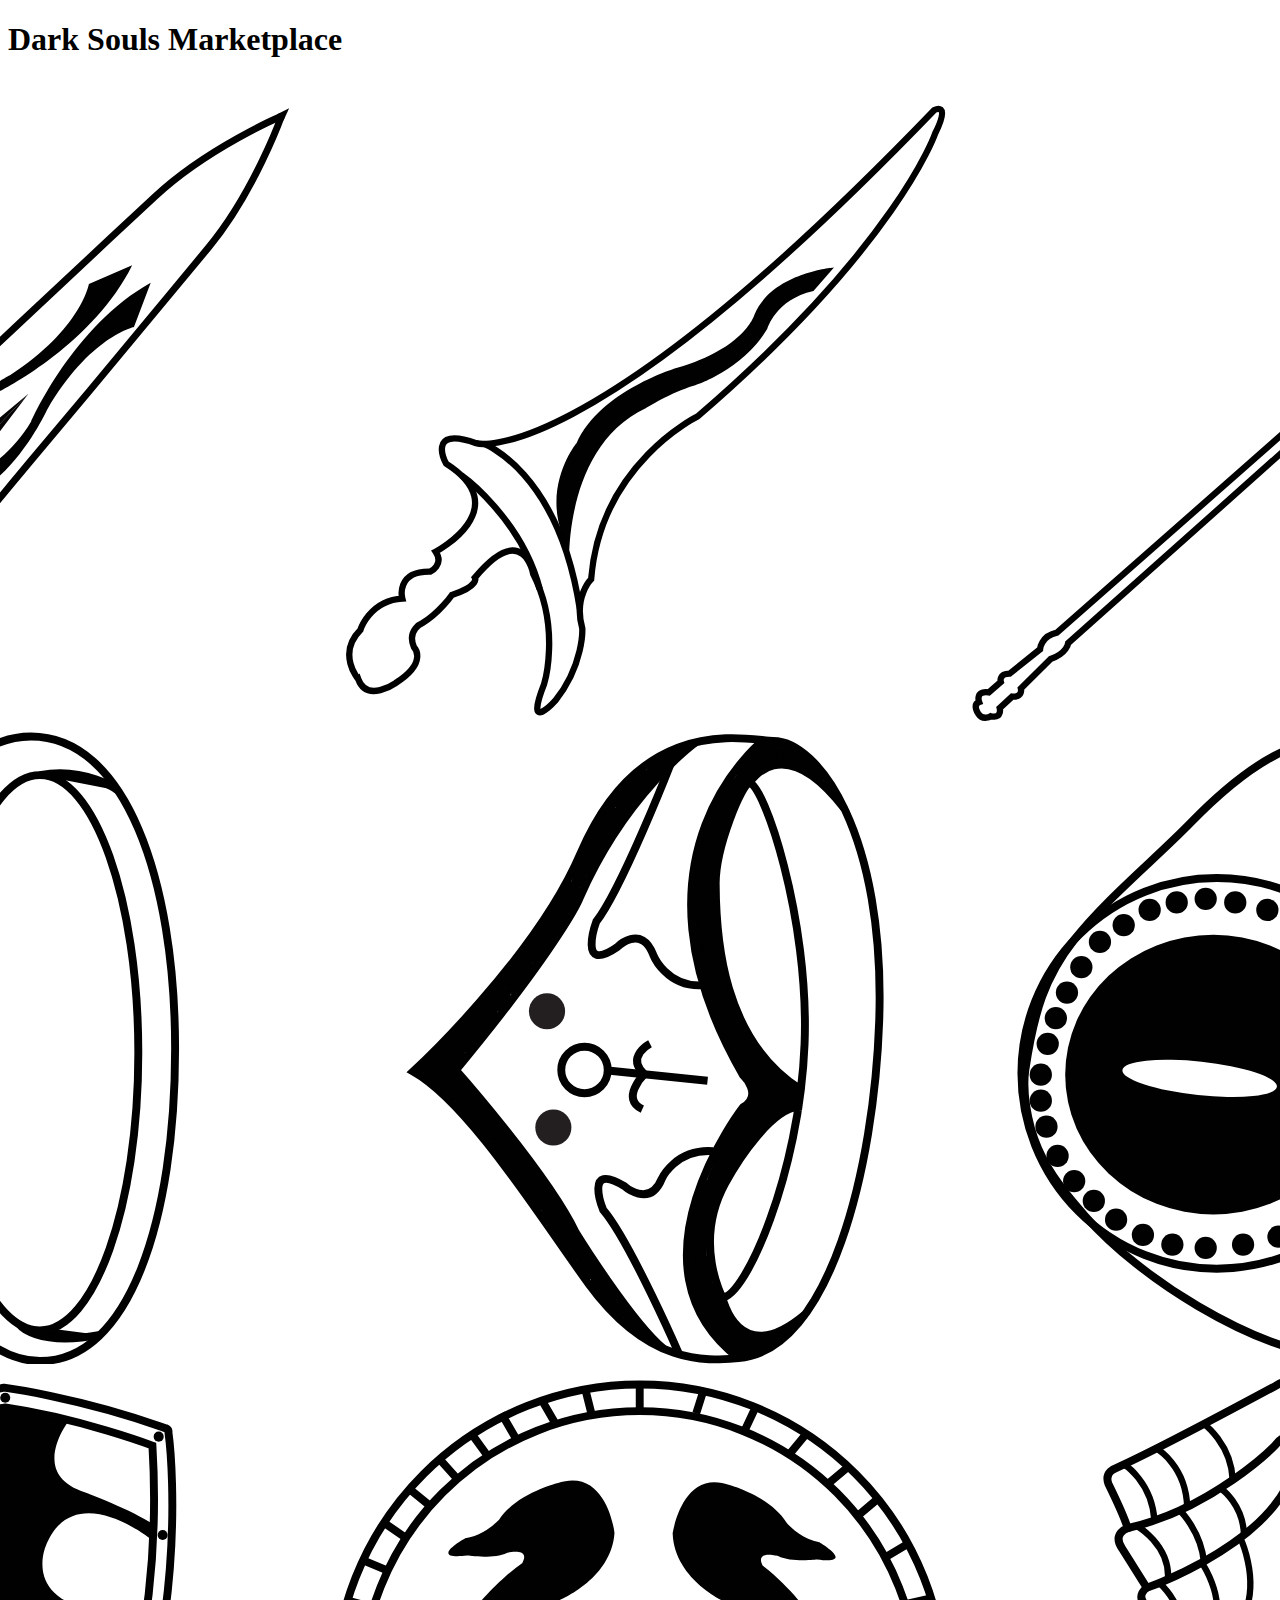
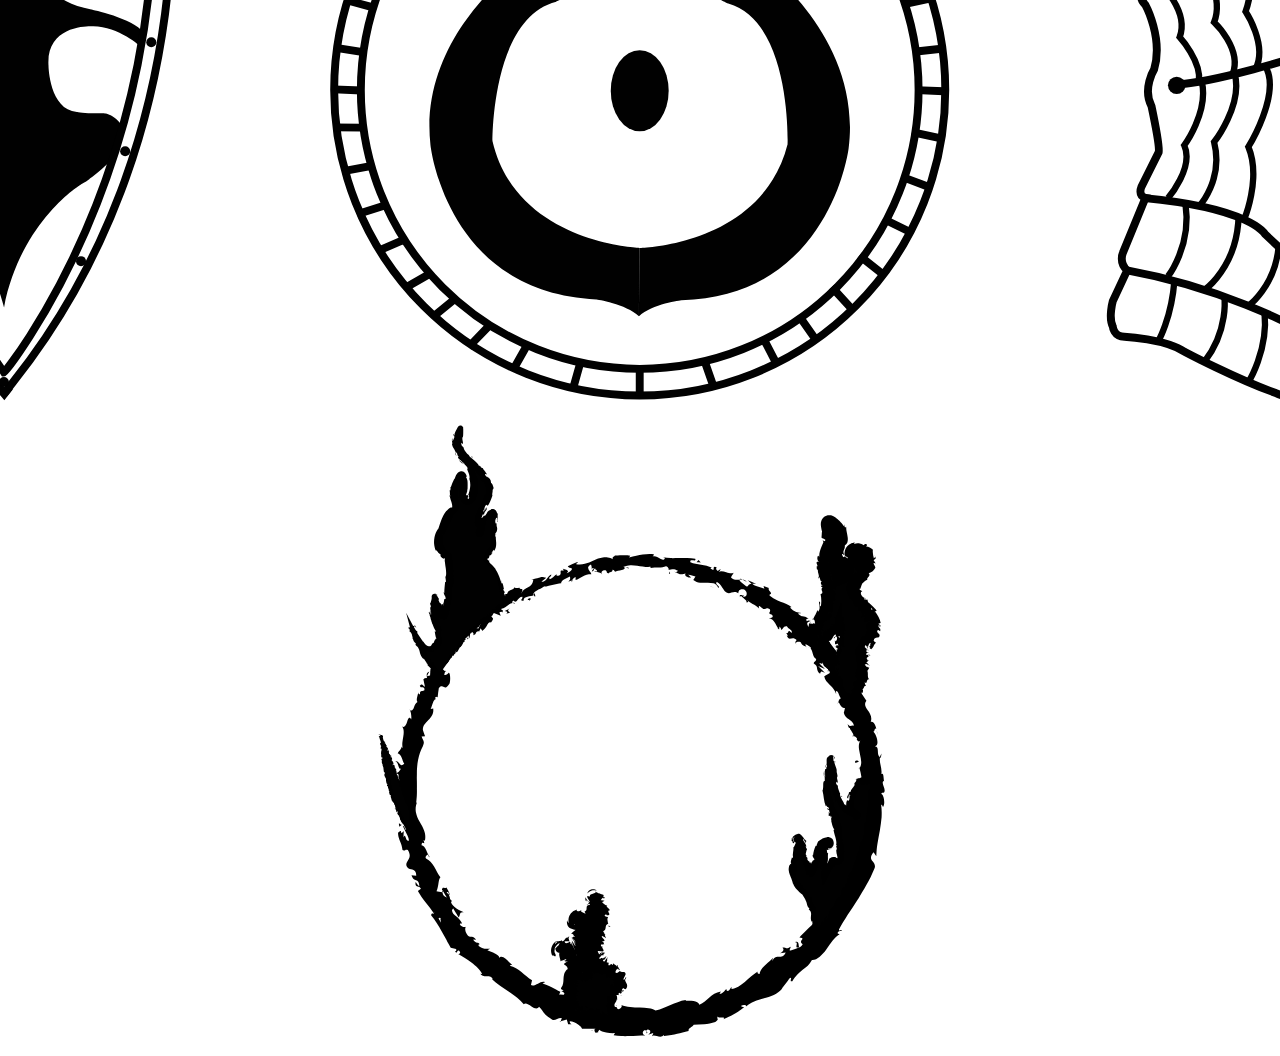
<file: index.html>
<!DOCTYPE html>
<html lang="en" dir="ltr">
  <head>
    <meta charset="utf-8">
    <meta name="viewport" content="width=device-width, initial-scale=1.0 ">
    <meta http-equiv="X-UA-Compatible" content="ie=edge">

    <link rel="stylesheet" href="css/main.css">
    <title>SVG with JS</title>
  </head>
  <body>
    <main>

    <header>
      <h1>Dark Souls Marketplace</h1>
    </header>

    <div class="svgIcons">
      <div class="img-wrapper">
        <img id="badge" src="images/SVG/moonlight_greatsword.svg" alt="svg as an image" class="svg svg-as-jpg">
        <img id="badge" src="images/SVG/drake_sword.svg" alt="svg as an image" class="svg svg-as-jpg">
        <img id="badge" src="images/SVG/black_knight_halberd.svg" alt="svg as an image" class="svg svg-as-jpg">
      </div>

      <div class="img-wrapper">
        <img id="badge" src="images/SVG/covenant_of_artorias.svg" alt="svg as an image" class="svg svg-as-jpg">
        <img id="badge" src="images/SVG/ring_of_favor_and_protection.svg" alt="svg as an image" class="svg svg-as-jpg">
        <img id="badge" src="images/SVG/ring_of_the_evil_eye.svg" alt="svg as an image" class="svg svg-as-jpg">
      </div>

      <div class="img-wrapper">
        <img id="badge" src="images/SVG/blood_shield.svg" alt="svg as an image" class="svg svg-as-jpg">
        <img id="badge" src="images/SVG/caduceus_round_shield.svg" alt="svg as an image" class="svg svg-as-jpg">
        <img id="badge" src="images/SVG/havels_greatshield.svg" alt="svg as an image" class="svg svg-as-jpg">
      </div>

      <div class="img-wrapper">
        <img id="badge" src="images/SVG/dark_sign.svg" alt="svg as an image" class="svg svg-as-jpg">
      </div>
    </div>

    <footer>

    </footer>

    <!-- Javascript file always goes here -->
    <script src="js/main.js"></script>
  </body>
</html>
</file>
<file: css/main.css>
.wrapper {
  display: flex;
  justify-content: space-around;
}

.svgIcons {
  align-content: center
}

.img-wrapper {
  display: flex;
  justify-content: center;
  width: 100%;
  padding: 10px 15px 0px 0px;
 }

.img-wrapper > img {
  width: 50%;
}

.img-wrapper > img:hover {
  box-shadow: 0px 0px 10px 6px rgba(63,63,63,1);
}

.black-background {
  background-color: black;
}

/* .st0{ fill:#333 !important; } */

/* #rGrain, #lGrain {fill: red; } */

#beerGraphic:hover #lGrain:hover {fill:red; }
#beerGraphic:hover #rGrain:hover {fill:red; }
</file>
